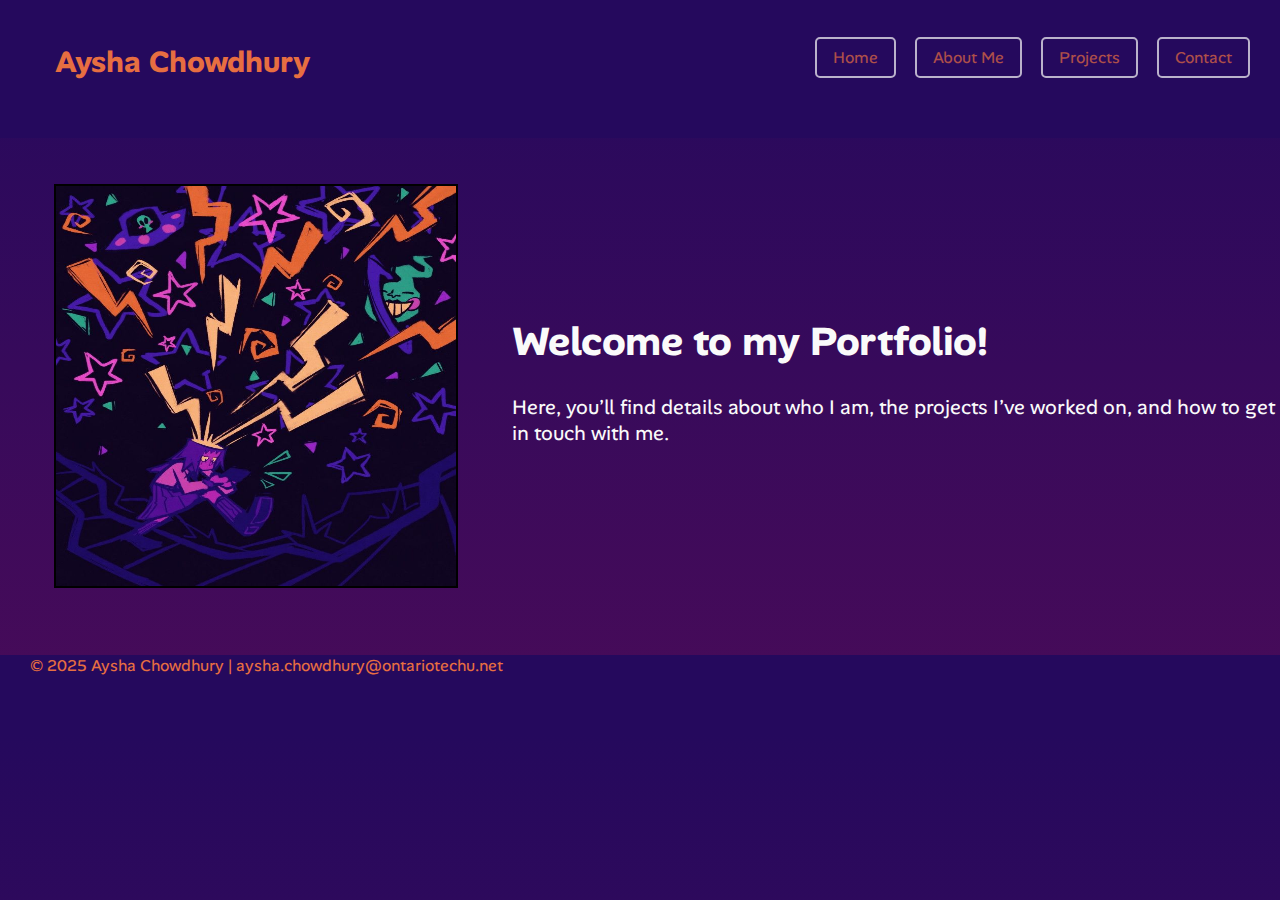
<file: index.html>
<!DOCTYPE HTML>

<html lang="en">

    <head>
        <meta charset="UTF-8">

         <!-- makes the page responsive on different devices -->
        <meta name="viewport" content="width=device-width, initial-scale=1.0">

        <!-- Desktop styles -->
        <link href="style.css" rel="stylesheet" type="text/css" media="only screen and (min-width:960px)">
        <!-- Tablet styles -->
        <link href="tablet.css" rel="stylesheet" type="text/css" media="only screen and (min-width:481px) and (max-width:959px)">
        <!-- Mobile styles -->
        <link href="mobile.css" rel="stylesheet" type="text/css" media="only screen and (max-width:480px)">

        

        <!-- google Fonts setup for custom typography -->
        <link rel="preconnect" href="https://fonts.googleapis.com">
        <link rel="preconnect" href="https://fonts.gstatic.com" crossorigin>
        <link href="https://fonts.googleapis.com/css2?family=Alan+Sans:wght@300..900&display=swap" rel="stylesheet">

        <title> Home Page | Portfolio </title>
    </head>

    <body>
            <header> 
                <h1 id="logo"> Aysha Chowdhury </h1>

                <!-- Navigation links to all pages -->
                <nav>
                    <ul>
                        <li> <a href="index.html"> Home </a></li>
                        <li> <a href="aboutme.html"> About Me </a></li>
                        <li> <a href="projects.html"> Projects </a></li>
                        <li> <a href="contact.html"> Contact </a></li>
                    </ul>
                </nav>
            </header>

            <!-- Left section with the portfolio image -->
            <div id="left-column">
                <img src="portfolio-home.jpg" alt="home page image">
            </div>
            
            <!-- Right section with welcome message -->
            <div id="right-column">
                <div class="welcome-text">
                    <h1> Welcome to my Portfolio! </h1>
                    <p>  Here, you’ll find details about who I am, the projects I’ve worked on, and how to get in touch with me. </p>
                </div>
            </div>

        <div class="clear"></div>

        <!-- Footer with contact info and copyright -->
        <footer id="footer">
            <p>© 2025 Aysha Chowdhury | aysha.chowdhury@ontariotechu.net</p>
        </footer>
</body>

</html>
</file>
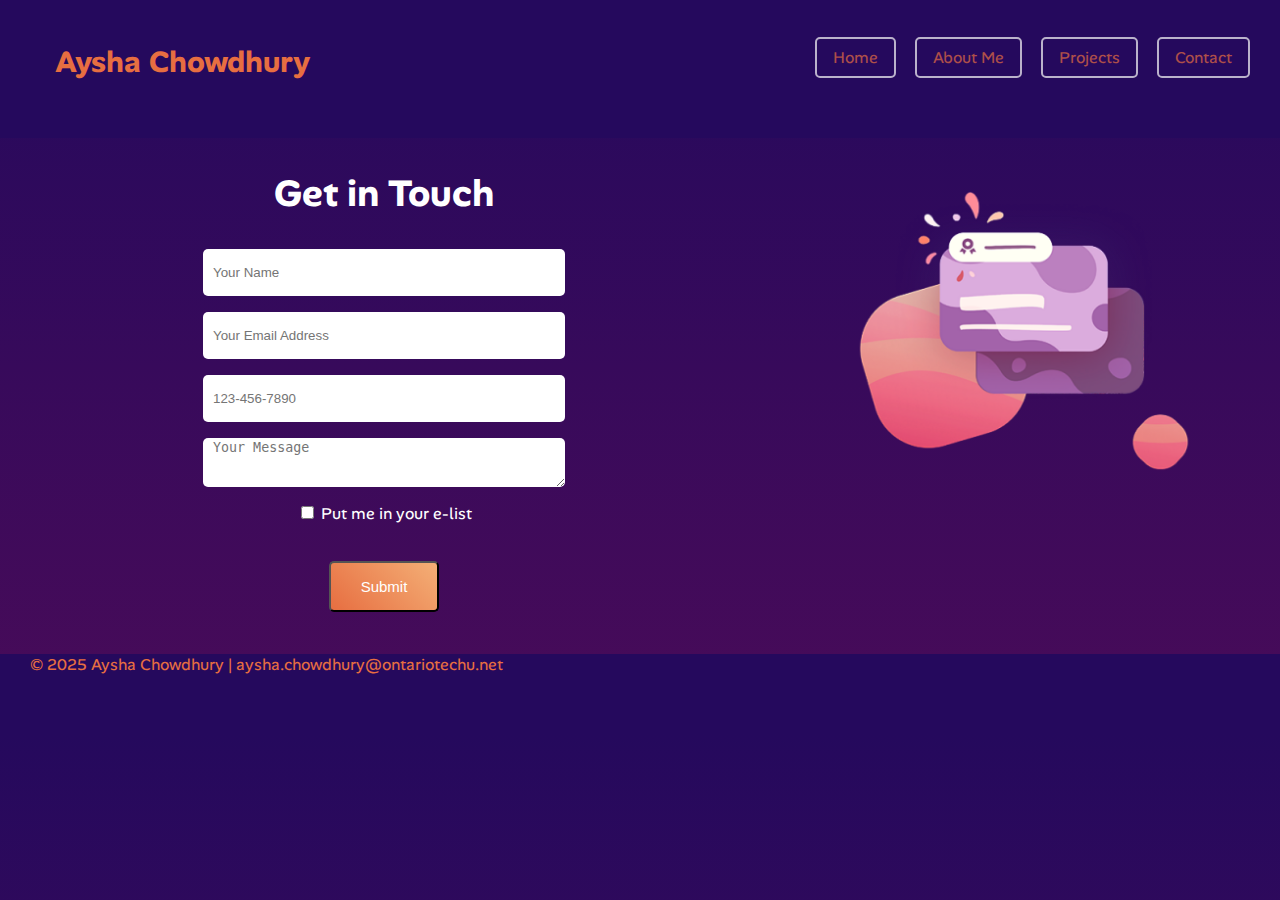
<file: contact.html>
<!DOCTYPE HTML>

<html lang="en">

    <head>
        <meta charset="UTF-8">

         <!-- makes the page responsive on different devices -->
        <meta name="viewport" content="width=device-width, initial-scale=1.0">

        <!-- Desktop styles -->
        <link href="style.css" rel="stylesheet" type="text/css" media="only screen and (min-width:960px)">
        <!-- Tablet styles -->
        <link href="tablet.css" rel="stylesheet" type="text/css" media="only screen and (min-width:481px) and (max-width:959px)">
        <!-- Mobile styles -->
        <link href="mobile.css" rel="stylesheet" type="text/css" media="only screen and (max-width:480px)">


        <!-- Google Fonts setup for custom typography -->
        <link rel="preconnect" href="https://fonts.googleapis.com">
        <link rel="preconnect" href="https://fonts.gstatic.com" crossorigin>
        <link href="https://fonts.googleapis.com/css2?family=Alan+Sans:wght@300..900&display=swap" rel="stylesheet">

        <title> Contact Me </title>
    </head>

<body>
    <header>
        <h1 id="logo"> Aysha Chowdhury </h1>
        <!-- Navigation links to all pages -->
            <nav>
                <ul>
                    <li> <a href="index.html"> Home </a></li>
                    <li> <a href="aboutme.html"> About Me </a></li>
                    <li> <a href="projects.html"> Projects </a></li>
                    <li> <a href="contact.html"> Contact </a></li>
                </ul>
            </nav>
        </header>

        <!-- Right column with message box image -->
        <div id="contact-right-column">
            <img src="messagebox.png" alt="messagebox image">
        </div>

        <!-- Left column containing the contact form -->
        <div id="contact-left-column">
            <div class="contact-text">
            <h2>Get in Touch</h2>
        </div>

        <!-- Contact form that sends data via email -->
        <form action="mailto:aysha.chowdhury@Ontariotechu.net?subject=contact-info" enctype="text/plain" method="post" name="Form">
                <p>
                    <input type="text" name="name" size="32" placeholder="Your Name" class="contact-input" required>
                </p>
                <p>
                    <input type="email" name="email" size="32" placeholder="Your Email Address" class="contact-input" required>
                </p>
                <p>
                    <input type="tel" name="phone" size="32" placeholder="123-456-7890" class="contact-input" required>
                </p>
                <p>
                    <textarea name="message" cols="30" rows="4" placeholder="Your Message" class="contact-input"></textarea>
                </p>
                <p>
                    <input type="checkbox" name="maillist">
                    <label for="maillist"> Put me in your e-list </label>
                </p>
                <br>

                <!-- Submit button -->
                <button type="submit"> Submit</button>

            </form>
        </div>

        <div class="clear"></div>

        <!-- Footer with contact info and copyright -->
        <footer id="footer">
            <p>© 2025 Aysha Chowdhury | aysha.chowdhury@ontariotechu.net</p>
        </footer>
</body>

</html>
</file>
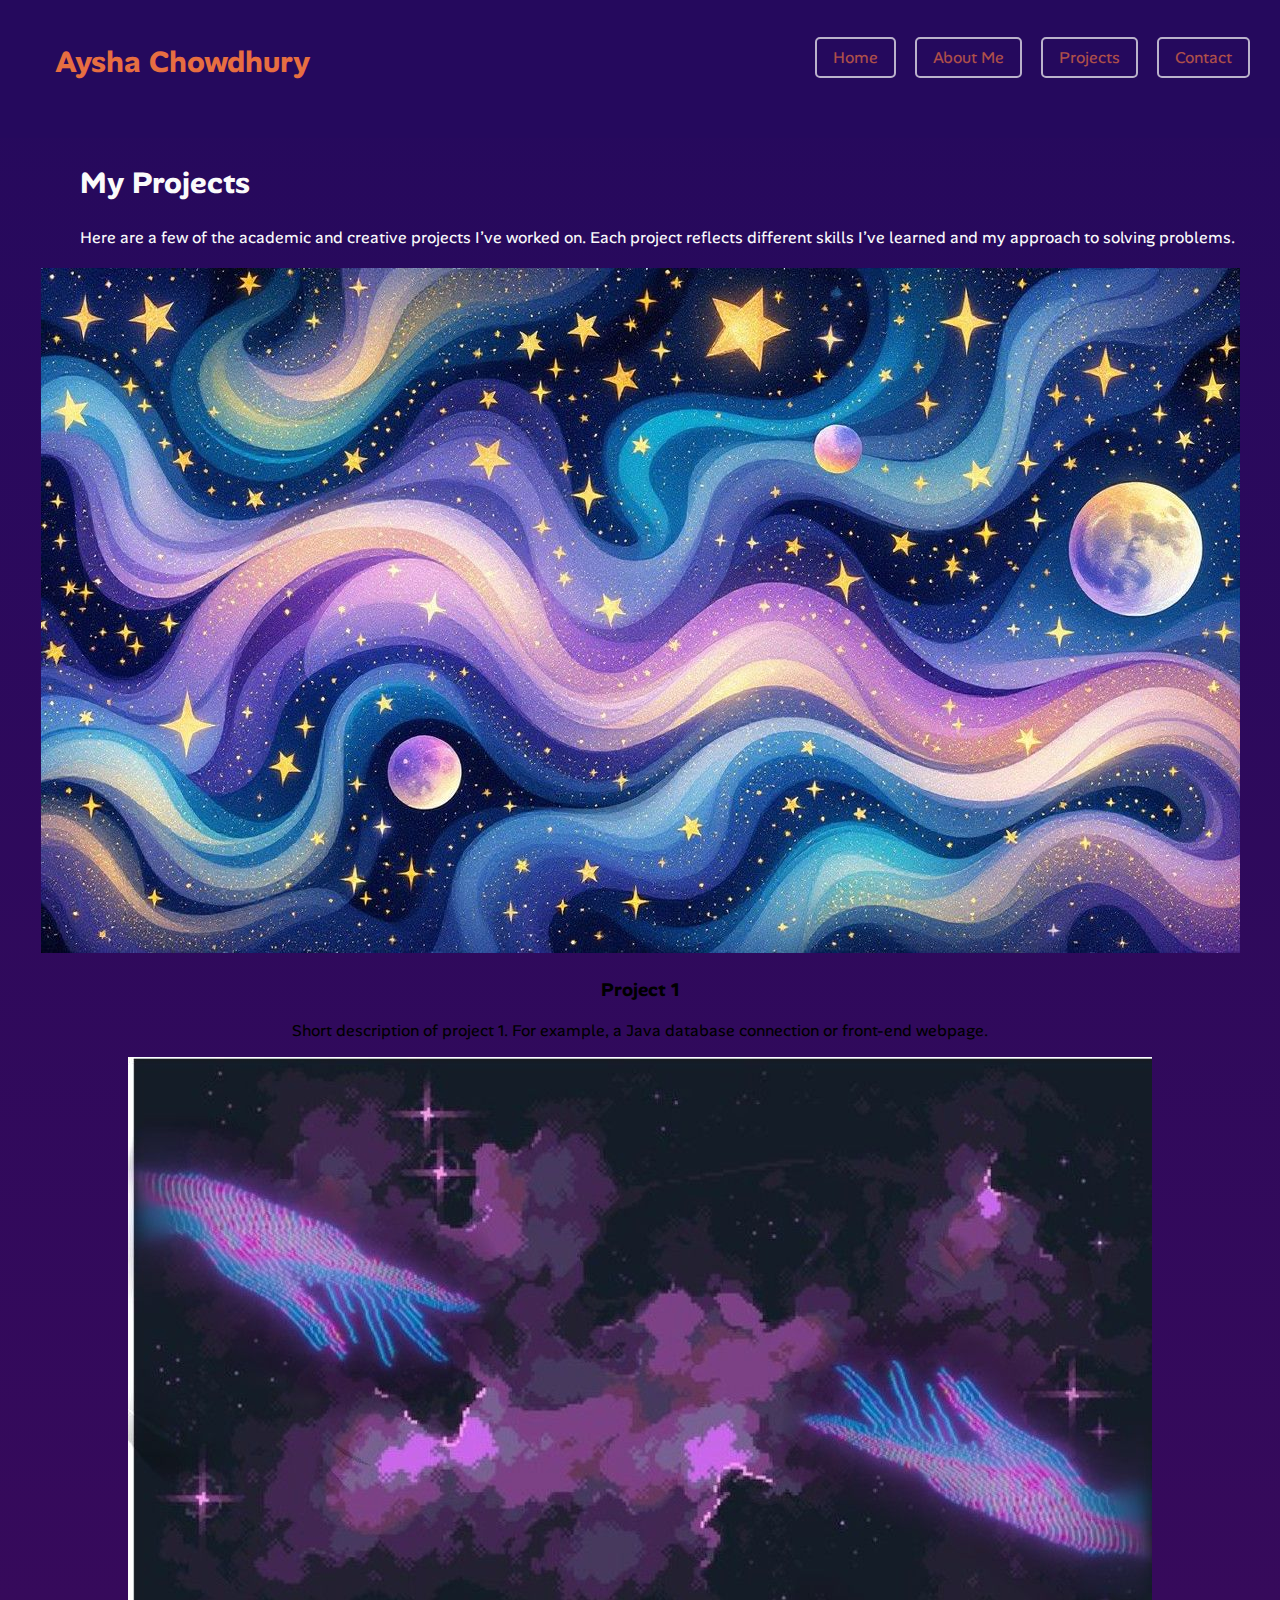
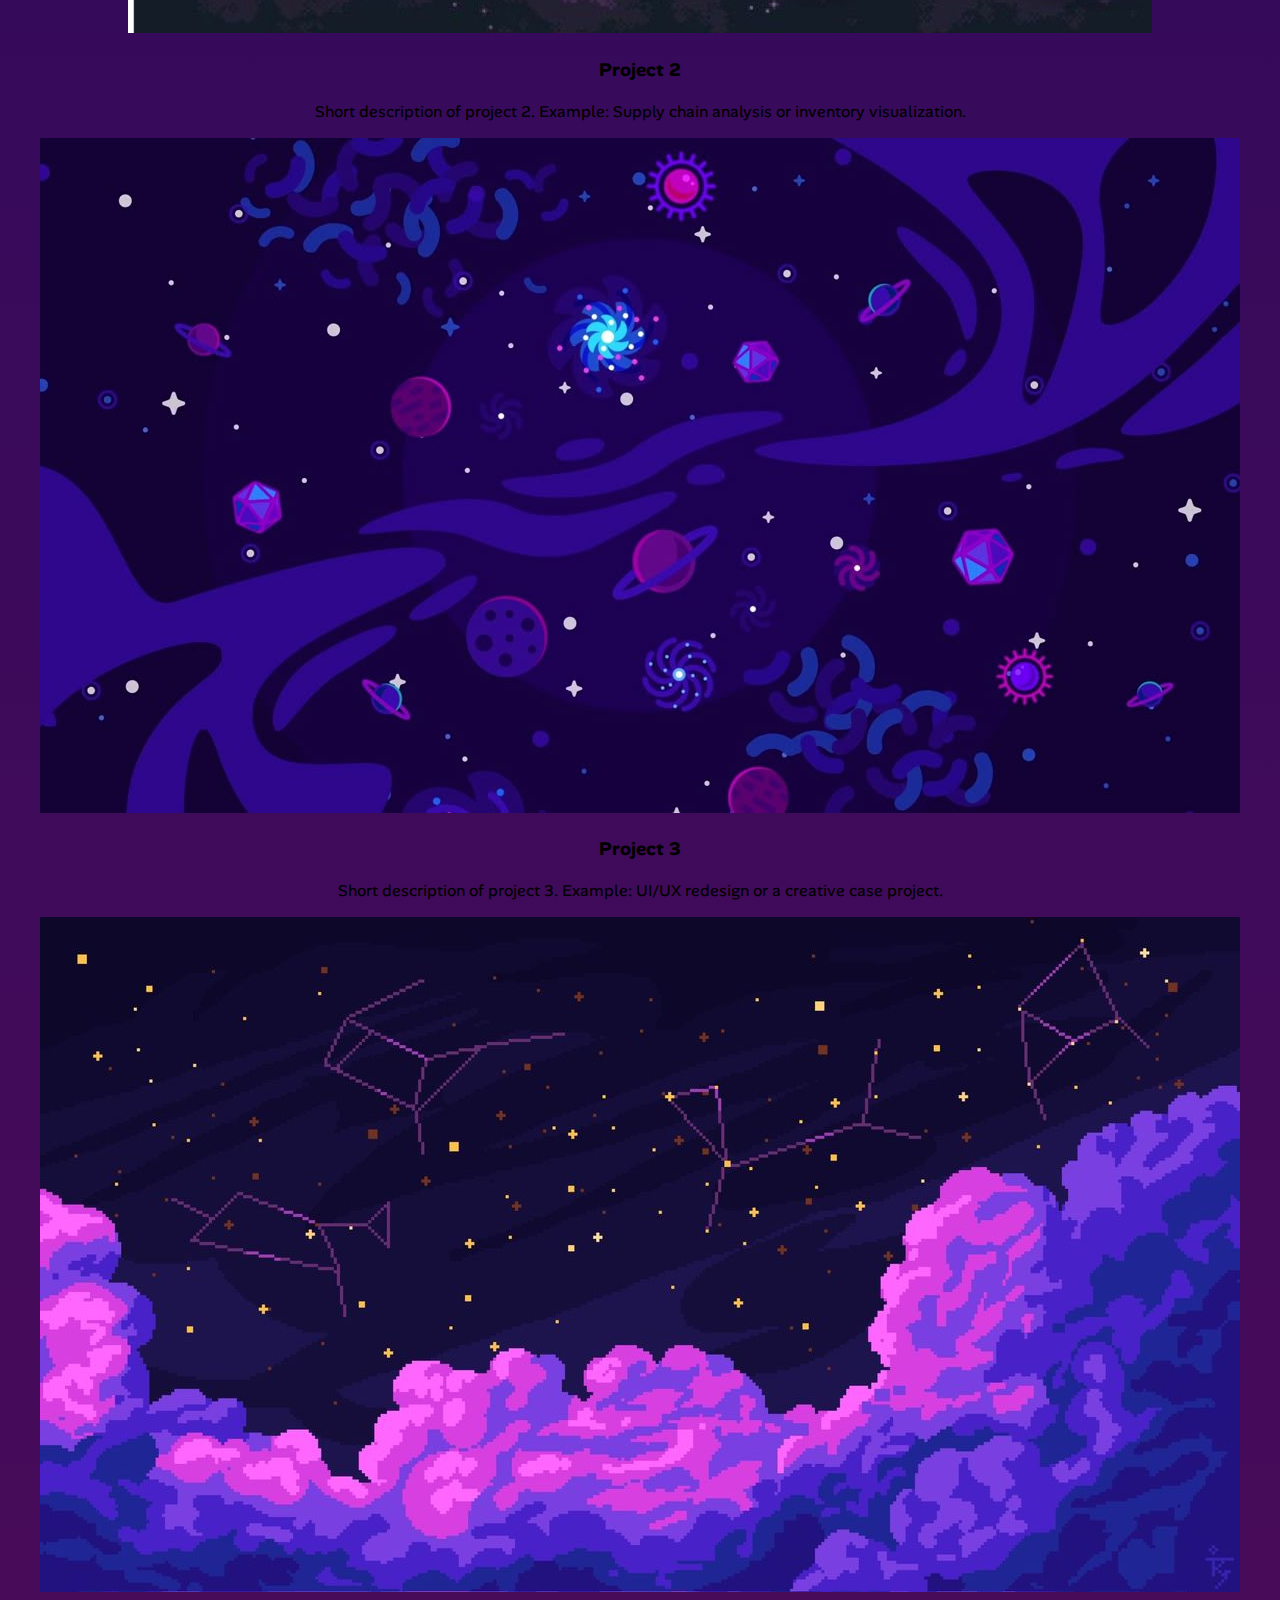
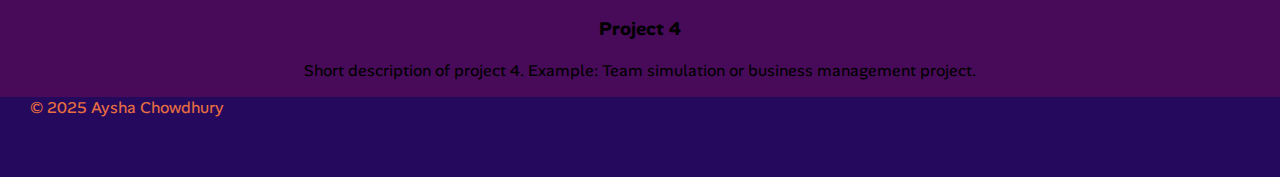
<file: project.html>
<!DOCTYPE HTML>
<html lang="en">

<head>
  <meta charset="UTF-8">
  <link rel="stylesheet" type="text/css" href="style.css">
  <meta name="viewport" content="width=device-width">

  <link rel="preconnect" href="https://fonts.googleapis.com">
  <link rel="preconnect" href="https://fonts.gstatic.com" crossorigin>
  <link href="https://fonts.googleapis.com/css2?family=Alan+Sans:wght@300..900&display=swap" rel="stylesheet">

  <title>My Projects</title>
</head>

<body>
  <header>
    <h1 id="logo">Aysha Chowdhury</h1>
    <nav>
      <ul>
        <li><a href="index.html">Home</a></li>
        <li><a href="aboutme.html">About Me</a></li>
        <li><a href="projects.html" class="active">Projects</a></li>
        <li><a href="contact.html">Contact</a></li>
      </ul>
    </nav>
  </header>

  <main id="projects-section">
    <h2>My Projects</h2>
    <p class="intro-text">Here are a few of the academic and creative projects I’ve worked on. Each project reflects different skills I’ve learned and my approach to solving problems.</p>

    <!-- Container for all project boxes -->
    <div class="project-gallery">

      <div class="project-box">
        <img src="project1.jpg" alt="Project 1 Image">
        <h3>Project 1</h3>
        <p>Short description of project 1. For example, a Java database connection or front-end webpage.</p>
      </div>

      <div class="project-box">
        <img src="project2.jpg" alt="Project 2 Image">
        <h3>Project 2</h3>
        <p>Short description of project 2. Example: Supply chain analysis or inventory visualization.</p>
      </div>

      <div class="project-box">
        <img src="project3.jpg" alt="Project 3 Image">
        <h3>Project 3</h3>
        <p>Short description of project 3. Example: UI/UX redesign or a creative case project.</p>
      </div>

      <div class="project-box">
        <img src="project4.jpg" alt="Project 4 Image">
        <h3>Project 4</h3>
        <p>Short description of project 4. Example: Team simulation or business management project.</p>
      </div>

    </div>
  </main>

  <div class="clear"></div>

  <footer id="footer">
    <p>© 2025 Aysha Chowdhury</p>
  </footer>
</body>
</html>
</file>
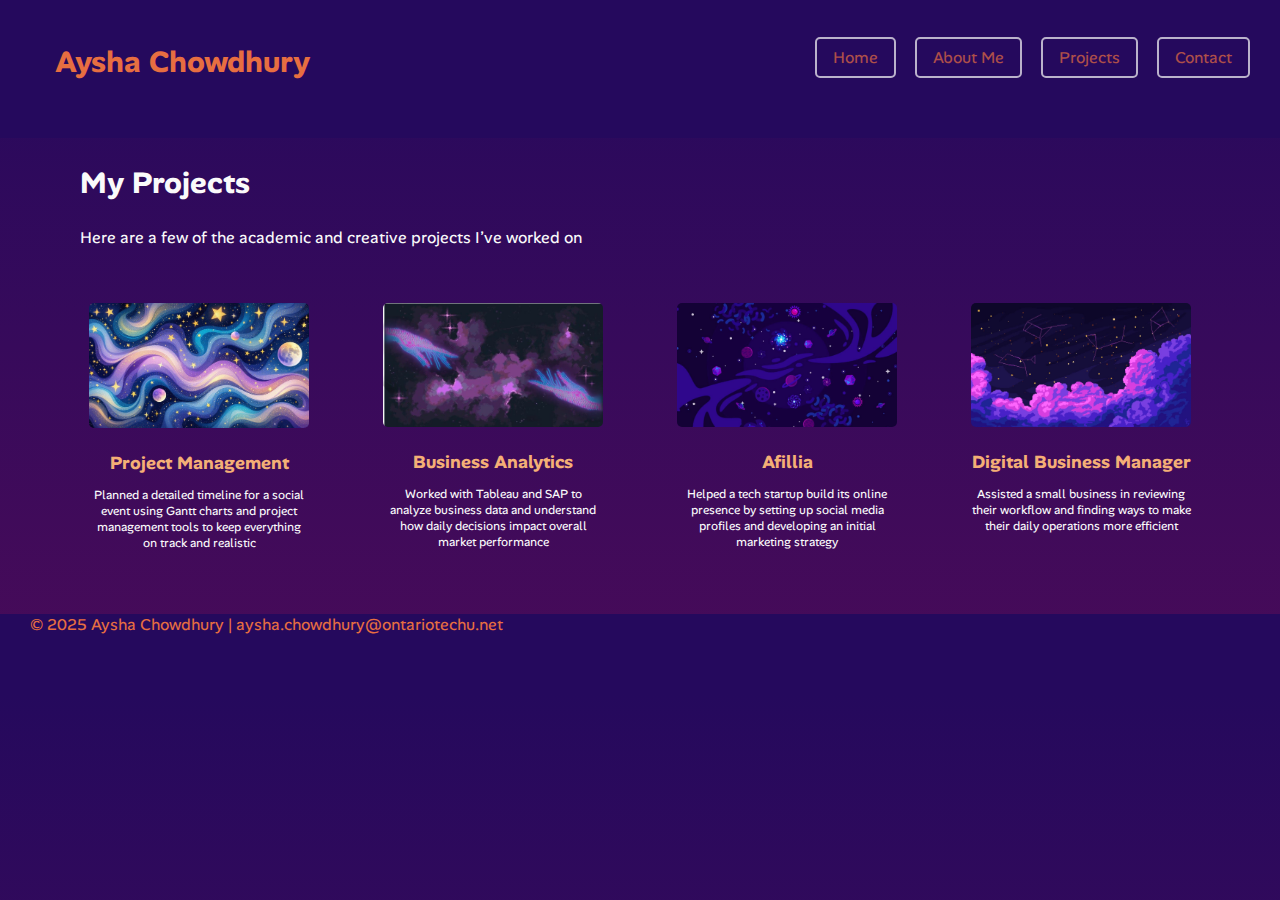
<file: projects.html>
<!DOCTYPE HTML>

<html lang="en">

    <head>
        <meta charset="UTF-8">

         <!-- makes the page responsive on different devices -->
        <meta name="viewport" content="width=device-width, initial-scale=1.0">

        <!-- Desktop styles -->
        <link href="style.css" rel="stylesheet" type="text/css" media="only screen and (min-width:960px)">
        <!-- Tablet styles -->
        <link href="tablet.css" rel="stylesheet" type="text/css" media="only screen and (min-width:481px) and (max-width:959px)">
        <!-- Mobile styles -->
        <link href="mobile.css" rel="stylesheet" type="text/css" media="only screen and (max-width:480px)">


    <!-- google Fonts setup for custom typography -->
    <link rel="preconnect" href="https://fonts.googleapis.com">
    <link rel="preconnect" href="https://fonts.gstatic.com" crossorigin>
    <link href="https://fonts.googleapis.com/css2?family=Alan+Sans:wght@300..900&display=swap" rel="stylesheet">

  <title> My Projects </title>
</head>

<body>
<header>
        <h1 id="logo"> Aysha Chowdhury </h1>
        <!-- Navigation links to all pages -->
        <nav>
            <ul>
                <li> <a href="index.html"> Home </a></li>
                <li> <a href="aboutme.html"> About Me </a></li>
                <li> <a href="projects.html"> Projects </a></li>
                <li> <a href="contact.html"> Contact </a></li>
            </ul>
        </nav>
    </header>

    <!-- Main content area for projects -->
     <main id="projects-section">
        <h2>My Projects</h2>
        <p>Here are a few of the academic and creative projects I’ve worked on </p>

    <!-- Container for all project boxes -->
      <div class="project-gallery">

        <div class="box">
          <img src="project1.jpg" alt="Project 1">
          <h3>Project Management</h3>
          <p> Planned a detailed timeline for a social event using Gantt charts and project management tools to keep
            everything on track and realistic</p>
        </div>
        
        <div class="box">
          <img src="project2.jpg" alt="Project 2">
          <h3> Business Analytics </h3>
          <p> Worked with Tableau and SAP to analyze business data and understand how daily decisions impact overall
            market performance</p>
        </div>
        
        <div class="box">
          <img src="project3.jpg" alt="Project 3">
          <h3> Afillia </h3>
          <p> Helped a tech startup build its online presence by setting up social media profiles and developing an
            initial marketing strategy </p>
        </div>
      
        <div class="box">
          <img src="project4.jpg" alt="Project 4">
          <h3> Digital Business Manager </h3>
          <p> Assisted a small business in reviewing their workflow and finding ways to make their daily operations more
            efficient </p>
        </div>
    </div>

  </main>

  <div class="clear"></div>


      <!-- Footer with contact info and copyright -->
  <footer id="footer">
    <p>© 2025 Aysha Chowdhury | aysha.chowdhury@ontariotechu.net</p>
  </footer>
</body>

</html>
</file>
<file: style.css>
@charset "UTF-8";

/* CSS Document - DESKTOP VERSION (960px and wider) */
/*DESKTOP COLOR SCHEME
#25095D 
#150B59
#E76E41
#F4AF76
#490B59
*/

body {
    font-family: "Alan Sans", sans-serif;
    background: -webkit-linear-gradient(top, #25095D 0%, #490B59 100%);
    padding: 0px;
    margin: 0px;
}

header {
  background-color: #25095D;
  padding: 32px 30px; /* space inside the header */
  color: white;
  overflow: auto; /* prevents collapsing when elements float */
}

/* logo/name in the header */
#logo {
  display: inline-block;
  font-size: 30px;      
  font-weight: bold;
  color: #E76E41;
  margin: 0;
  padding: 10px 15px 25px 25px;
}

nav {
  float: right; /* push nav to right side */
}

/* remove bullets and extra spacing */
nav ul {
  list-style: none;
  margin: 0;
  padding: 0;
}

/* display links side by side */
nav ul li {
  display: inline-block;
  margin-top: 15px;
  margin-left: 15px; /* space between buttons */
}

/* style the navigation links like buttons */
nav ul li a {
  text-decoration: none;
  color: #E76E41;
  padding: 8px 16px; /* button shape */
  background-color: transparent;
  border: 2px solid #fafafa;
  opacity: .7;
  border-radius: 5px;
  font-size: 16px;
  transition: 0.3s ease;/* smooth transition on hover */
}

/* Hover effect */
nav ul li a:hover {
  background-color: #F4AF76;
  color: #222;
  opacity: 1;
}


#footer {
  background-color: #25095D;
  color: #E76E41;
  height: 80px;
  padding: 0px 30px;
}



/*HOME PAGE*/

/* right side: welcome text */
#right-column {
    float: right;
    width: 60%;
    height: 500px;
    background: linear-gradient(top, #25095D 0%, #490B59 100%);
    color: #fafafa;
    text-align: left;
}

/* centers the welcome message vertically */
.welcome-text{
    font-size: 20px;
    padding-top: 150px;
}

/* left side: main image */
#left-column {
  float: left;
  width: 40%;
  background: linear-gradient(top, #25095D 0%, #490B59 100%);
  text-align: center;    /* centers inline content like image */
  padding: 46px 0;       /* adds top/bottom spacing */
  box-sizing: border-box;
}

/* style for the home page image */
#left-column img{
    width: 100%;
    max-width: 400px;
    height: 400px;
    border: 2px solid black;
}





/* ABOUT ME PAGE */

/* left column for text content */
#about-left-column {
    float: left;
    width: 40%;
    height: 500px;
    background: linear-gradient(top, #25095D 0%, #490B59 100%);
    text-align: right;
    color: #ffffff;
    box-sizing: border-box;
}


.about-text h1{
    font-size: 30px;
    padding-top: 150px;
}

.about-text p {
  line-height: 1.5;
}

/* right column for photo and video */
#about-right-column {
  float: right;
  width: 60%;
  height: 500px;
  background: linear-gradient(top, #25095D 0%, #490B59 100%);
  text-align: center;  /* centers inline elements */
  padding-top: 40px;
  box-sizing: border-box;
}

#about-right-column img{
    width: 100%;
    max-width: 400px;
    height: 400px;
    border: 2px solid black;
}

/* Image styling */
#about-right-column img {
  width: 45%;
  max-width: 250px;
  height: auto;
  border: 2px solid #000000;
  display: inline-block; /* ensures image and video can sit side by side */
  vertical-align: middle; /* align them nicely */
  margin-right: 10px;
}

/* Video styling */
#about-right-column video {
  width: 45%;
  max-width: 300px;
  border: 2px solid #070707;
  display: inline-block;
  vertical-align: middle;
}





/* PROJECTS PAGE */


/* heading for projects section */
#projects-section h2{
  color: #fafafa;
  font-size: 30px;
  padding-left: 80px;
}

#projects-section > p{ /* used > p so that the padding only affects the projects-section and not the box paragraphs*/
  color: #fafafa;
  padding-left: 80px;
}


/* container that holds all project boxes */
.project-gallery {
  text-align: center; /* centers the inline-block boxes */
  margin-top: 20px;
}


/* individual project box */
.box {
  height: auto;               /* let it grow with content */
  width: 250px;
  background-color: transparent;
  margin: 20px;
  padding: 15px;
  border-radius: 8px;
  display: inline-block;
  vertical-align: top;        /* keeps boxes aligned at top */
  box-sizing: border-box;
  text-align: center;
}

/* Image styling inside each box */
.box img {
  width: 100%;
  max-width: 300px;
  height: auto;
  border-radius: 5px;
}

.box:hover {
  /* Permalink - use to edit and share this gradient: https://colorzilla.com/gradient-editor/#f4af76+0,e76e41+20,150b59+100 */
  background: radial-gradient(ellipse at center,  #f4af76 0%,#e76e41 20%,#150b59 100%); /* W3C, IE10+, FF16+, Chrome26+, Opera12+, Safari7+ */
    opacity: 1;
}

/* Project title */
.box h3 {
  color: #f4af76;
  font-size: 18px;
  margin-bottom: 8px;
}
.box p{
  color: #fafafa;
  font-size: 12px;
}

.clear {
    clear: both;
}





/*CONTACT PAGE*/


/* left side contains the form */
#contact-left-column {
  float: left;
  width: 60%;
  background: linear-gradient(top, #25095D 0%, #490B59 100%);        
  text-align: center;             /* adds top/bottom spacing */
  color: #ffffff;
  box-sizing: border-box;
}

.contact-text{
    font-size: 25px;
}

/* right side has the image */
#contact-right-column {
    float: right;
    width: 40%;
    height: 500px;
    background: linear-gradient(top, #25095D 0%, #490B59 100%);
    text-align: center;
    vertical-align: middle;
    padding-top: 50px;
    box-sizing: border-box; /* Make sure that padding and width stays in place */
}


#contact-right-column img{
    width: 90%;
    max-width: 350px;
    height: auto;
}


/* style all form inputs and textarea */
.contact-input {
  width: 80%;
  max-width: 350px;
  height: 45px;
  display: block;        /* ensures they sit vertically */
  margin: 10px auto;     /* centers inputs horizontally */
  border: none;
  padding-left: 10px;
  border-radius: 5px;
  font-weight: 500;
}

/* Submit button styling with angle gradient */
#contact-left-column button{
  padding: 15px 30px;
  font-size: 15px;
  color: #ffffff;
  border-radius: 5px;
  background: linear-gradient(45deg,#E76E41, #F4AF76);
  cursor: pointer;
}

/* button gets bigger on hover */
.contact-form button:hover {
  transform: scale(1.05);
  background: linear-gradient(45deg, #F4AF76, #E76E41); /* reverse gradient */
  box-shadow: 3px 3px 10px rgba(0,0,0,0.4);
}

/* button shrinks when clicked for tactile feedback */
.contact-form button:active {
  transform: scale(0.95); /* press-down feel */
  box-shadow: 1px 1px 5px rgba(0,0,0,0.2);
  opacity: 0.9;
}


.clear {
    clear: both;
}
</file>
<file: tablet.css>
@charset "UTF-8";
/* CSS Document - TABLET VERSION (481px to 960px) */

/* 
TABLET COLOR SCHEME
#0A0320 
#1A0A40 
#FF6B35 
#FFB84D 
#2D1B69  
Background colors are darker, text is brighter white for better contrast
*/

body {
    font-family: "Alan Sans", sans-serif;
    /* darker gradient for better outdoor visibility */
    background: linear-gradient(to bottom, #0A0320 0%, #1A0A40 100%);
    padding: 0px;
    margin: 0px;
    color: #ffffff; /* brighter text */
}

/* remove top margin from headings to prevent spacing issues */
h1, h2, h3, h4, h5, h6, p, li {
    margin-left: 15px;
    margin-top: 0px;
}

header {
    background-color: #0A0320; 
    padding: 20px 30px; /* reduced padding for tablet */
    color: white;
    overflow: auto;
}

/* logo in the heading */
#logo {
    display: inline-block;
    font-size: 26px;
    font-weight: bold;
    color: #FF6B35; /* Brighter orange for contrast */
    margin: 0;
    padding: 8px 15px 15px 15px;
}

/* navigation adjusts for tablet*/
nav {
    float: right;
}

nav ul {
    list-style: none;
    margin: 0;
    padding: 0;
}

nav ul li {
    display: inline-block;
    margin-top: 10px;
    margin-left: 10px;
}

/* larger, more tappable navigation buttons */
nav ul li a {
    text-decoration: none;
    color: #FFB84D; /* Brighter color */
    padding: 10px 18px; 
    background-color: rgba(255, 107, 53, 0.2);
    border: 2px solid #FFB84D;
    opacity: 1; 
    border-radius: 8px;
    font-size: 18px;
    transition: 0.3s ease;
    display: inline-block;
}

/* active state when user taps the button */
nav ul li a:active {
    background-color: #FF6B35;
    color: #0A0320;
    border-color: #FF6B35;
    box-shadow: 3px 3px 8px rgba(0, 0, 0, 0.5);
    transform: scale(0.98); /* press-down effect */
}

#footer {
    background-color: #0A0320;
    color: #FFB84D;
    height: 80px;
    padding: 20px 30px;
}


/* HOME PAGE */

#right-column {
    float: none; /* stacks vertically */
    width: 100%; /* full width */
    height: auto;
    background: linear-gradient(to bottom, #1A0A40 0%, #2D1B69 100%);
    color: #ffffff;
    text-align: center; /* Center text for tablet */
    padding: 30px 20px;
    box-sizing: border-box;
}

.welcome-text {
    font-size: 22px; 
    padding-top: 20px;
}

#left-column {
    float: none; /* stacks vertically */
    width: 100%;
    background: linear-gradient(to bottom, #0A0320 0%, #1A0A40 100%);
    text-align: center;
    padding: 30px 0;
    box-sizing: border-box;
}

#left-column img {
    width: 66%;
    max-width: 500px;
    height: auto;
    border: 3px solid #FF6B35; 
}


/* ABOUT ME PAGE */

/* left column stacks on top with full width */
#about-left-column {
    float: none;
    width: 100%;
    height: auto;
    background: linear-gradient(to bottom, #1A0A40 0%, #2D1B69 100%);
    text-align: center; /* Centered for tablet */
    color: #ffffff;
    padding: 30px 20px;
    box-sizing: border-box;
}

.about-text p {
    line-height: 1.6;
    font-size: 16px; 
}

/* right column stacks below */
#about-right-column {
    float: none;
    width: 100%;
    height: auto;
    background: linear-gradient(to bottom, #0A0320 0%, #1A0A40 100%);
    text-align: center;
    padding: 30px 20px;
    box-sizing: border-box;
}

/* photo and video stack vertically */
#about-right-column img {
    width: 60%;
    max-width: 350px;
    height: auto;
    border: 3px solid #FF6B35;
    display: block; /* makes them stack */
    margin: 15px auto; /* centers them */
}

#about-right-column video {
    width: 60%;
    max-width: 400px;
    border: 3px solid #FF6B35;
    display: block;
    margin: 15px auto;
}

/* larger button for easier tapping */
#about-right-column button {
    font-size: 18px;
    padding: 12px 24px;
    background-color: #FF6B35;
    color: #ffffff;
    border: none;
    border-radius: 8px;
    cursor: pointer;
    margin-top: 10px;
}

#about-right-column button:hover {
    background-color: #FFB84D;
    color: #0A0320;
    box-shadow: 3px 3px 8px rgba(0, 0, 0, 0.5);
}



/* PROJECTS PAGE */

#projects-section h2 {
    color: #FFB84D;
    font-size: 28px;
    padding-left: 40px;
    text-align: center;
}

#projects-section > p {
    color: #ffffff;
    padding-left: 40px;
    text-align: center;
    font-size: 16px;
}

.project-gallery {
    text-align: center;
    margin-top: 20px;
    padding: 0 20px;
}

/* project boxes in 2 columns */
.box {
    height: auto;
    width: 45%; 
    min-height: 120px;
    background-color: rgba(255, 107, 53, 0.15); 
    margin: 15px;
    padding: 20px;
    border-radius: 10px;
    display: inline-block;
    vertical-align: top;
    box-sizing: border-box;
    text-align: center;
    border: 2px solid #2D1B69;
    opacity: 1; 
}

.box img {
    width: 100%;
    max-width: 100%;
    height: auto;
    border-radius: 8px;
    border: 2px solid #FF6B35;
}

/* active state when user taps a project box */
.box:active {
    background: radial-gradient(ellipse at center, #FFB84D 0%, #FF6B35 20%, #1A0A40 100%);
    border-color: #FFB84D;
    box-shadow: 5px 5px 10px rgba(0, 0, 0, 0.6);
    transform: scale(0.98); /* press effect */
}

.box h3 {
    color: #FFB84D;
    font-size: 20px;
    margin-bottom: 10px;
}

.box p {
    color: #ffffff;
    font-size: 14px;
    line-height: 1.5;
}


/* CONTACT PAGE*/

/* left column form stacks on top */
#contact-left-column {
    float: none;
    width: 100%;
    background: linear-gradient(to bottom, #1A0A40 0%, #2D1B69 100%);
    text-align: center;
    color: #ffffff;
    padding: 30px 20px;
    box-sizing: border-box;
}

.contact-text {
    font-size: 26px;
}


/* right column image stacks below */
#contact-right-column {
    float: none;
    width: 100%;
    height: auto;
    background: linear-gradient(to bottom, #0A0320 0%, #1A0A40 100%);
    text-align: center;
    padding: 30px 20px;
    box-sizing: border-box;
}

#contact-right-column img {
    width: 60%;
    max-width: 400px;
    height: auto;
}

.contact-input {
    width: 85%;
    max-width: 500px;
    height: 50px;
    display: block;
    margin: 15px auto;
    border: 2px solid #FF6B35;
    padding-left: 15px;
    border-radius: 8px;
    font-weight: 500;
    font-size: 16px;
    color: #0A0320;
    background-color: #ffffff;
}

/* larger, more visible submit button */
#contact-left-column button {
    padding: 18px 40px;
    font-size: 18px;
    color: #ffffff;
    border-radius: 8px;
    background: linear-gradient(45deg, #FF6B35, #FFB84D);
    cursor: pointer;
    border: none;
    box-shadow: 3px 3px 8px rgba(0, 0, 0, 0.5);
}

#contact-left-column button:hover {
    transform: scale(1.05);
    background: linear-gradient(45deg, #FFB84D, #FF6B35);
    box-shadow: 5px 5px 12px rgba(0, 0, 0, 0.7);
}

/* active when button is tapped */
#contact-left-column button:active {
    transform: scale(0.97); /* press-down effect */
    background: linear-gradient(45deg, #FFB84D, #FF6B35);
    box-shadow: 2px 2px 6px rgba(0, 0, 0, 0.4);
}

.clear {
    clear: both;
}
</file>
<file: mobile.css>
@charset "UTF-8";
/* CSS Document - MOBILE VERSION (480px and smaller) */

/* 
MOBILE COLOR SCHEME 
#000000 
#0D0221 
#FF5722 
#FFC107 
#1A0A3D 
*/


body {
    font-family: "Alan Sans", sans-serif;
    background: linear-gradient(to bottom, #000000 0%, #0D0221 100%);
    padding: 0px;
    margin: 0px;
    color: #ffffff; /* maximum contrast white text */
}

/* remove top margin from all headings for vertical stacking */
h1, h2, h3, h4, h5, h6, p, li {
    margin-left: 10px;
    margin-right: 10px;
    margin-top: 0px;
}

header {
    background-color: #000000;
    padding: 15px 20px;
    color: white;
    overflow: auto;
}

/* logo centered and larger for mobile */
#logo {
    display: block; /* full width block */
    text-align: center;
    font-size: 24px;
    font-weight: bold;
    color: #FF5722; 
    margin: 0;
    padding: 10px 0;
}

/* navigation stacks vertically for mobile */
nav {
    float: none;
    width: 100%;
}

nav ul {
    list-style: none;
    margin: 0;
    padding: 0;
}

/* stack navigation items vertically */
nav ul li {
    display: block; /* full width buttons */
    margin: 8px 0;
}

/* large, finger-friendly navigation buttons */
nav ul li a {
    text-decoration: none;
    color: #FFC107; 
    padding: 15px 20px; 
    background-color: rgba(255, 87, 34, 0.25);
    border: 2px solid #FFC107;
    opacity: 1;
    border-radius: 10px;
    font-size: 20px; 
    transition: 0.3s ease;
    display: block; /* full width */
    text-align: center;
    font-weight: bold;
}

/* active state when user taps the button */
nav ul li a:active {
    background-color: #FF5722;
    color: #000000;
    border-color: #FF5722;
    box-shadow: 4px 4px 10px rgba(255, 87, 34, 0.6);
    transform: scale(0.98); /* press-down */
}


#footer {
    background-color: #000000;
    color: #FFC107;
    height: auto;
    padding: 20px;
    text-align: center;
}

#footer p {
    font-size: 14px;
    line-height: 1.6;
}




/* HOME PAGE */

/* everything stacks vertically */
#right-column {
    float: none;
    width: 100%;
    height: auto;
    background: linear-gradient(to bottom, #0D0221 0%, #1A0A3D 100%);
    color: #ffffff;
    text-align: center;
    padding: 30px 15px;
    box-sizing: border-box;
}

.welcome-text {
    font-size: 18px; 
    padding-top: 10px;
}

.welcome-text h1 {
    font-size: 26px; 
    color: #FFC107;
}

#left-column {
    float: none;
    width: 100%;
    background: linear-gradient(to bottom, #000000 0%, #0D0221 100%);
    text-align: center;
    padding: 20px 15px;
    box-sizing: border-box;
}

/* mobile images are smaller */
#left-column img {
    width: 90%;
    max-width: 350px;
    height: auto;
    border: 3px solid #FF5722;
}



/* ABOUT ME PAGE */

/* text section stacks first */
#about-left-column {
    float: none;
    width: 100%;
    height: auto;
    background: linear-gradient(to bottom, #0D0221 0%, #1A0A3D 100%);
    text-align: center; /* centered for mobile */
    color: #ffffff;
    padding: 30px 15px;
    box-sizing: border-box;
}

.about-text h2 {
    color: #FFC107;
    font-size: 24px;
}

.about-text h4 {
    color: #FF5722;
    font-size: 18px;
}

.about-text p {
    line-height: 1.7;
    font-size: 16px;
}

/* media section stacks below */
#about-right-column {
    float: none;
    width: 100%;
    height: auto;
    background: linear-gradient(to bottom, #000000 0%, #0D0221 100%);
    text-align: center;
    padding: 30px 15px;
    box-sizing: border-box;
}

/* photo takes full width */
#about-right-column img {
    width: 90%;
    max-width: 320px;
    height: auto;
    border: 3px solid #FF5722;
    display: block;
    margin: 20px auto;
}


/* video also takes full width */
#about-right-column video {
    width: 90%;
    max-width: 100%;
    border: 3px solid #FF5722;
    display: block;
    margin: 20px auto;
}

/* extra large button for mobile tapping */
#about-right-column button {
    font-size: 20px;
    padding: 15px 30px;
    background-color: #FF5722;
    color: #ffffff;
    border: 2px solid #FFC107;
    border-radius: 10px;
    cursor: pointer;
    margin-top: 15px;
    width: 90%;
    max-width: 300px;
}

/* active state when button is tapped */
#about-right-column button:active {
    background-color: #FFC107;
    color: #000000;
    box-shadow: 4px 4px 10px rgba(255, 193, 7, 0.6);
    transform: scale(0.97); /* press-down */
}




/* PROJECTS PAGE */

#projects-section h2 {
    color: #FFC107;
    font-size: 26px;
    padding: 0 15px;
    text-align: center;
}

#projects-section > p {
    color: #ffffff;
    padding: 0 15px;
    text-align: center;
    font-size: 16px;
}

.project-gallery {
    text-align: center;
    margin-top: 20px;
    padding: 0 10px;
}

/* project boxes stack in single column */
.box {
    height: auto;
    width: 90%; /* single column for mobile */
    min-height: 120px;
    background-color: rgba(255, 87, 34, 0.2);
    margin: 20px auto;
    padding: 20px;
    border-radius: 12px;
    display: block; /* stacks vertically */
    box-sizing: border-box;
    text-align: center;
    border: 3px solid #1A0A3D;
    opacity: 1;
}

.box img {
    width: 100%;
    max-width: 100%;
    height: auto;
    border-radius: 8px;
    border: 2px solid #FF5722;
}

/* active state when user taps a project box */
.box:active {
    background: radial-gradient(ellipse at center, #FFC107 0%, #FF5722 20%, #0D0221 100%);
    border-color: #FFC107;
    box-shadow: 5px 5px 15px rgba(255, 193, 7, 0.5);
    transform: scale(0.98); 
}

.box h3 {
    color: #FFC107;
    font-size: 22px;
    margin-bottom: 12px;
}

.box p {
    color: #ffffff;
    font-size: 16px;
    line-height: 1.6;
}





/* CONTACT PAGE */

/* form section stacks first */
#contact-left-column {
    float: none;
    width: 100%;
    background: linear-gradient(to bottom, #0D0221 0%, #1A0A3D 100%);
    text-align: center;
    color: #ffffff;
    padding: 30px 15px;
    box-sizing: border-box;
}

.contact-text {
    font-size: 24px;
}

.contact-text h2 {
    color: #FFC107;
}

/* image section stacks below */
#contact-right-column {
    float: none;
    width: 100%;
    height: auto;
    background: linear-gradient(to bottom, #000000 0%, #0D0221 100%);
    text-align: center;
    padding: 30px 15px;
    box-sizing: border-box;
}

#contact-right-column img {
    width: 80%;
    max-width: 300px;
    height: auto;
}

/* large form inputs  */
.contact-input {
    width: 90%;
    max-width: 100%;
    height: 55px; /* extra large touch targets */
    display: block;
    margin: 15px auto;
    border: 3px solid #FF5722;
    padding-left: 15px;
    border-radius: 10px;
    font-weight: 500;
    font-size: 18px;
    color: #000000;
    background-color: #ffffff;
}

/* extra large submit button */
#contact-left-column button {
    padding: 20px 40px;
    font-size: 20px;
    color: #ffffff;
    border-radius: 10px;
    background: linear-gradient(45deg, #FF5722, #FFC107);
    cursor: pointer;
    border: none;
    width: 90%;
    max-width: 300px;
    box-shadow: 4px 4px 10px rgba(0, 0, 0, 0.6);
    margin-top: 10px;
}

/* active state when button is tapped */
#contact-left-column button:active {
    transform: scale(0.97); /* Press-down effect */
    background: linear-gradient(45deg, #FFC107, #FF5722);
    box-shadow: 2px 2px 8px rgba(0, 0, 0, 0.5);
}

/* checkbox and label styling */
#contact-left-column input[type="checkbox"] {
    width: 20px;
    height: 20px;
    margin-right: 10px;
}

#contact-left-column label {
    font-size: 16px;
    color: #FFC107;
}

.clear {
    clear: both;
}
</file>
